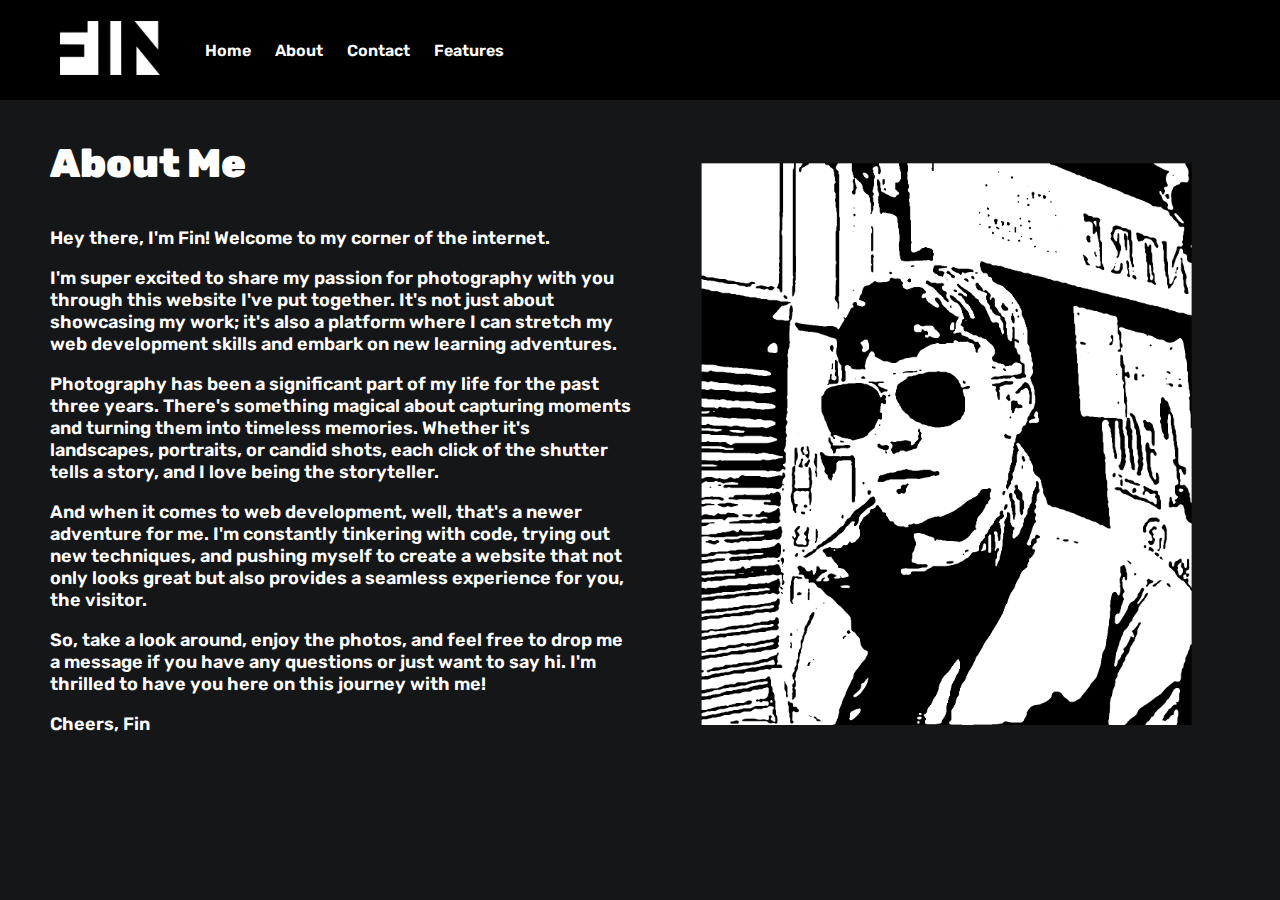
<file: about.html>
<!DOCTYPE html>
<html lang="en">
<head>
<meta charset="UTF-8">
<meta name="viewport" content="width=device-width, initial-scale=1.0">
<title>Fin Young</title>
<link rel="stylesheet" type="text/css" href="styles.css">
<link rel="stylesheet" type="text/css" href="about-styles.css">
<link rel="preconnect" href="https://fonts.googleapis.com">
<link rel="preconnect" href="https://fonts.gstatic.com" crossorigin>
<link href="https://fonts.googleapis.com/css2?family=Rubik:ital,wght@0,300..900;1,300..900&display=swap" rel="stylesheet">
<link rel="shortcut icon" type="x-icon" href="photos/fin logo just f.png" class="icon">
<script src="script.js"></script>
</head>
<body>
    <header class="about2-header">
        <div class="about2-logo">
            <a href="index.html">
            <img class="about2-logo" src="photos/fin logo just letters white.png" alt="Logo">
            </a>
        </div>
        <nav class="about2-nav">
            <ul>
                <li><a href="index.html">Home</a></li>
                <li><a href="about.html">About</a></li>
                <li><a href="contact.html">Contact</a></li>
                <li><a href="slow.html">Features</a></li>
            </ul>
        </nav>
    </header>
    
    <!--<section class="about2-top-strip"></section>-->
    
    <main>
        <section class="about2-me">
        
            <div class="about2-content">
                <h2>About Me</h2>
                <p>Hey there, I'm Fin! Welcome to my corner of the internet.</p>
    
                <p>I'm super excited to share my passion for photography with you through this website I've put together. It's not just about showcasing my work; it's also a platform where I can stretch my web development skills and embark on new learning adventures.</p>
            
                <p>Photography has been a significant part of my life for the past three years. There's something magical about capturing moments and turning them into timeless memories. Whether it's landscapes, portraits, or candid shots, each click of the shutter tells a story, and I love being the storyteller.</p>
            
                <p>And when it comes to web development, well, that's a newer adventure for me. I'm constantly tinkering with code, trying out new techniques, and pushing myself to create a website that not only looks great but also provides a seamless experience for you, the visitor.</p>
            
                <p>So, take a look around, enjoy the photos, and feel free to drop me a message if you have any questions or just want to say hi. I'm thrilled to have you here on this journey with me!</p>
            
                <p>Cheers,
                Fin</p>
            </div>
            <div class="about2-image">
                <img src="photos/Untitled-1.png" alt="About Me Image">
            </div>
        </section>
    </main>
    
</body>
</file>
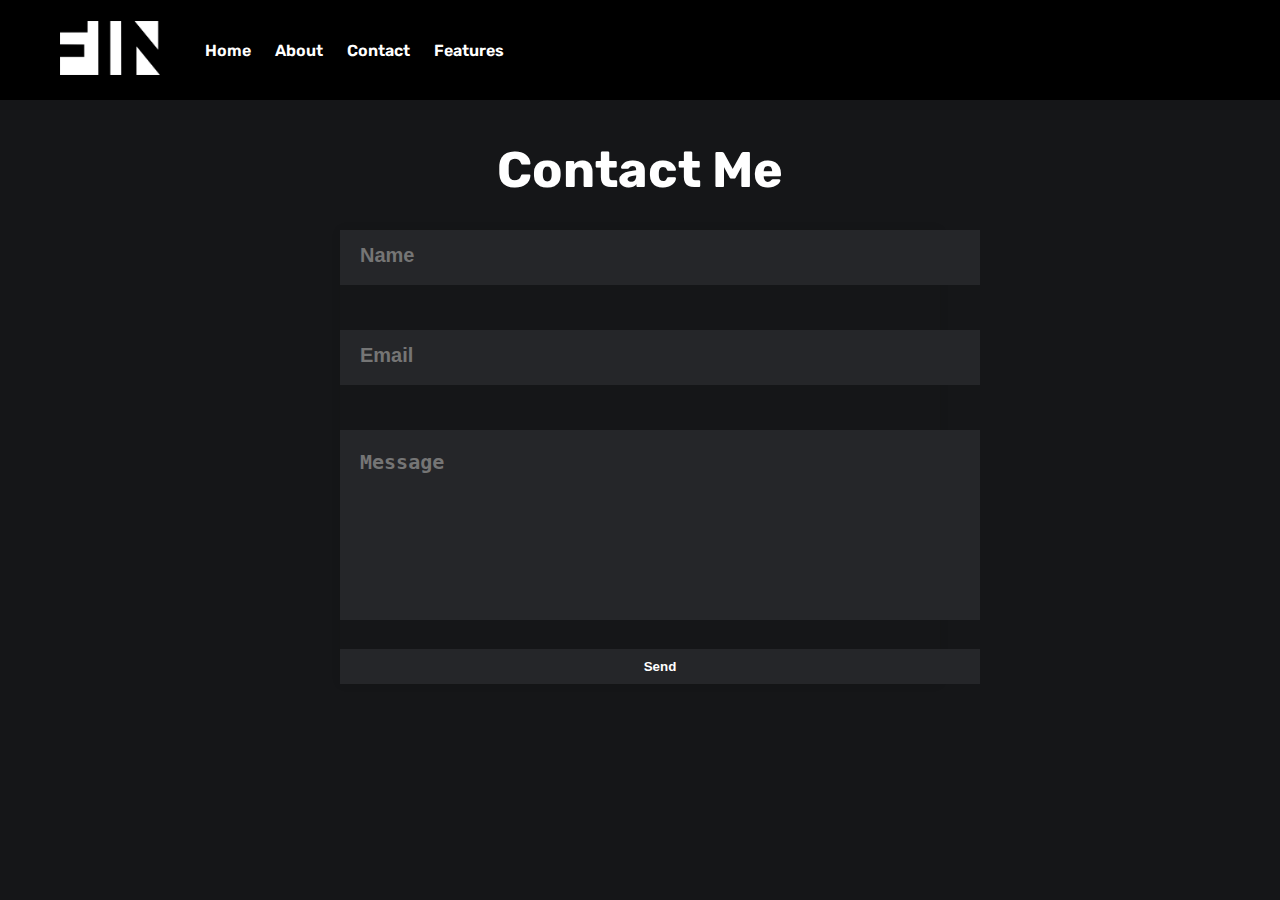
<file: contact.html>
<!DOCTYPE html>
<html lang="en">
<head>
<meta charset="UTF-8">
<meta name="viewport" content="width=device-width, initial-scale=1.0">
<title>Fin Young</title>
<link rel="stylesheet" type="text/css" href="styles.css">
<link rel="stylesheet" type="text/css" href="about-styles.css">
<link rel="stylesheet" type="text/css" href="contact-styles.css">
<link rel="preconnect" href="https://fonts.googleapis.com">
<link rel="preconnect" href="https://fonts.gstatic.com" crossorigin>
<link href="https://fonts.googleapis.com/css2?family=Rubik:ital,wght@0,300..900;1,300..900&display=swap" rel="stylesheet">
<link rel="shortcut icon" type="x-icon" href="photos/fin logo just f.png" class="icon">
<script src="script.js"></script>
</head>
<body>
    <header class="about2-header">
        <div class="about2-logo">
            <a href="index.html">
            <img class="about2-logo" src="photos/fin logo just letters white.png" alt="Logo">
            </a>
        </div>
        <nav class="about2-nav">
            <ul>
                <li><a href="index.html">Home</a></li>
                <li><a href="about.html">About</a></li>
                <li><a href="slow.html">Contact</a></li>
                <li><a href="slow.html">Features</a></li>
            </ul>
        </nav>
    </header>
    <h1 class="contact-title">Contact Me</h1>
    <div class="contact-form">
        <form action="submit.php" method="post">
          <div class="input-container">
            <input type="text" id="name" name="name" placeholder="Name" required>
            <div class="white-strip"></div>
          </div>
          <div class="input-container">
            <input type="email" id="email" name="email" placeholder="Email" required>
            <div class="white-strip"></div>
          </div>
          <textarea id="message" name="message" placeholder="Message"></textarea>
          <button type="submit">Send</button>
        </form>
      </div>
</body>
</html>
</file>
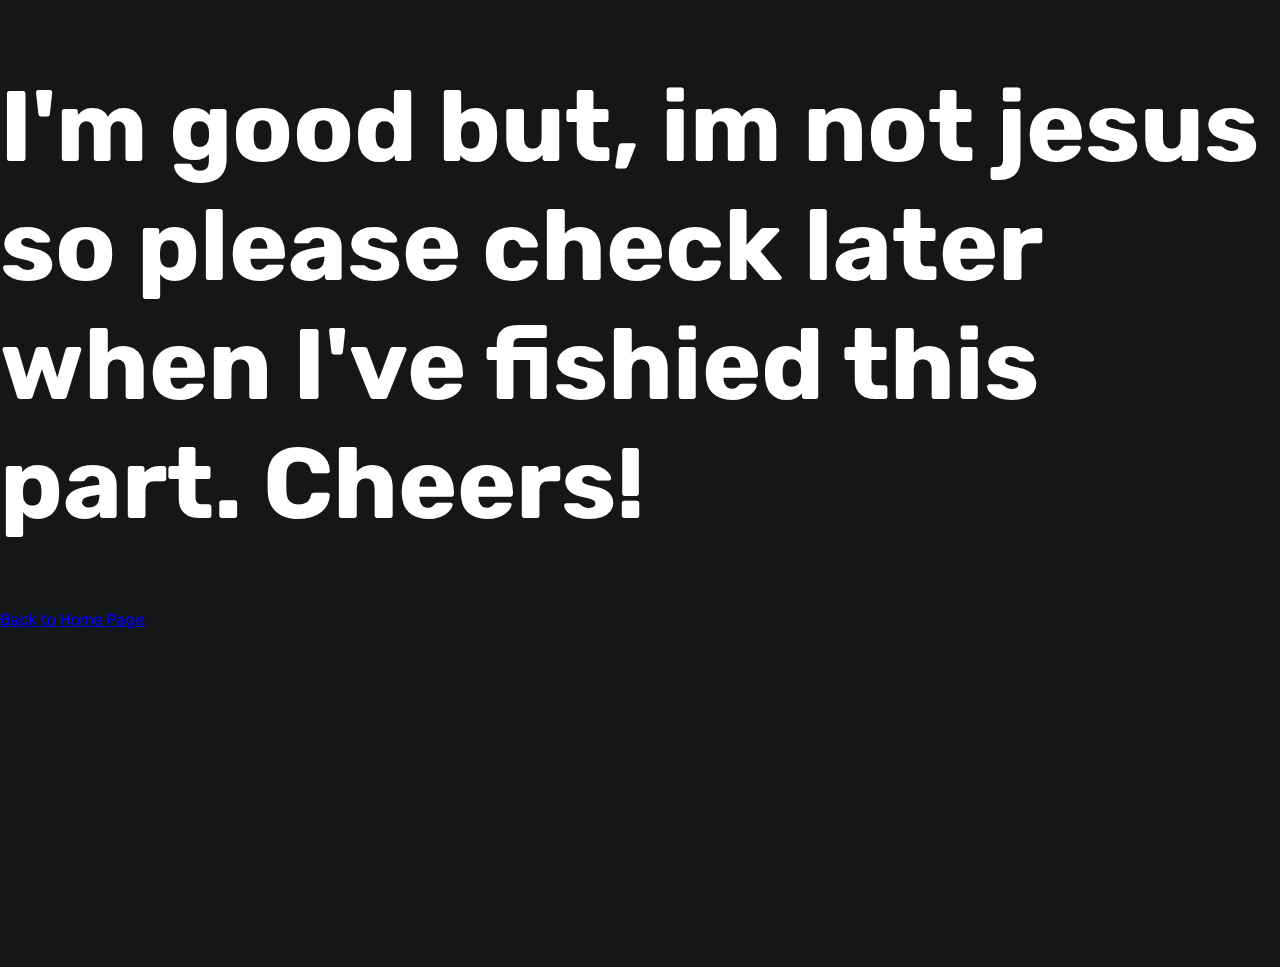
<file: slow.html>
<!DOCTYPE html>

<html lang="en">
<head>
    <meta charset="UTF-8">
    <meta name="viewport" content="width=device-width, initial-scale=1.0">
    <title>Fin Young</title>
    <link rel="stylesheet" type="text/css" href="styles.css">
    <link rel="preconnect" href="https://fonts.googleapis.com">
    <link rel="preconnect" href="https://fonts.gstatic.com" crossorigin>
    <link href="https://fonts.googleapis.com/css2?family=Rubik:ital,wght@0,300..900;1,300..900&display=swap" rel="stylesheet">
    <link rel="shortcut icon" type="x-icon" href="photos/fin logo just f.png" class="icon">
    <script src="script.js"></script>
</head>
<body>
    <div class="slow"><h1>I'm good but, im not jesus so please check later when I've fishied this part. Cheers!</h1></div>
</body>
    <a href="index.html">Back to Home Page</a>
</body>
</head>
</html>
</file>
<file: styles.css>
body, html {
    margin: 0;
    padding: 0;
    height: 100%;
    font-family: 'Rubik', sans-serif;
    color: #ffffff; /* Example text color */
    background-color: #151618;
}

.icon {
    height: 100%;
    width: auto;
}

.container {
    display: flex;
    height: 100%;
    flex: 1;
}

.left-column {
    width: 250px;
    background-color: #000000; /* Example background color */
    height: 100%;
    display: flex;
    flex-direction: column;
    justify-content: center; /* Vertically center content */
    align-items: center; /* Horizontally center content */
    position: fixed;
}


.logo img {
    width: 100px; /* Example width */
    height: auto;
    margin-top: 50px;
}

.navigation {
    font-size: 20px; /* Example font size */
    color: white;
    margin-top: auto; /* Push navigation to the bottom */
    margin-bottom: auto; /* Push navigation to the top */
    text-align: center; /* Center the list items */
}

.navigation ul {
    list-style-type: none;
    padding: 0;
    margin: 0;
}

.navigation ul li {
    margin-bottom: 10px; /* Add some space between list items */
}

.navigation ul li a {
    text-decoration: none;
    color: #ffffff; /* Link color */
    font-weight: bold;
}

.navigation ul li a:hover {
    color: #555; /* Hover color */
}
.right-column {
    flex: 1;
    display: flex;
    flex-direction: column;
    padding-left: 250px;
}

.top-section {
    min-height: 75px; /* Ensure the top section stays at least 75px high */
    background-color: #000000; /* Example background color */
    display: flex;
    justify-content: flex-end; /* Align content to the right */
    align-items: center; /* Center vertically */
}

.top-navigation ul {
    list-style-type: none;
    padding: 0;
    margin: 0;
    margin-right: 50px;
}

.top-navigation ul li {
    display: inline-block;
    margin-left: 20px; /* Add some space between list items */
}

.top-navigation ul li:first-child {
    margin-left: 0; /* Remove margin from the first list item */
}

.top-navigation ul li a {
    text-decoration: none;
    color: #ffffff; /* Link color */
    font-weight: bold;
}

.top-navigation ul li a:hover {
    color: #555; /* Hover color */
}

.bottom-section {
    flex: 1;
    background-color: #151618; /* Example background color */
     /* Add spacing around the border */
}

.photo-container {
    padding: 30px;
    display: flex;
    flex-wrap: wrap;
    gap: 10px;
}
.column {
    width: calc(25% - 10px); /* 25% width with 10px spacing */
    margin-bottom: 10px;
}

.column img {
    width: 100%;
    display: block;
    margin-bottom: 10px;
    transition: transform 0.3s ease; /* Add transition for smooth animation */
    cursor: pointer; /* Add this line to change cursor to pointer */
}

.column img:hover {
    transform: scale(1.025); /* Increase size by 10% on hover */
}

/* Modal styles */
.modal {
    padding: 0; /* Remove padding */
    margin: auto; /* Center horizontally */
    display: none;
    position: fixed;
    z-index: 1;
    left: 0;
    top: 0;
    width: 100%;
    height: 100%;
    overflow: auto;
    background-color: rgba(0, 0, 0, 0.8);
  }
  
  /* Modal content */
  .modal-content {
    margin: auto;
    display: flex;
    flex-direction: column; /* Arrange elements in a column */
    align-items: center; /* Center items horizontally */
    max-width: 80%; /* Adjust as needed */
    max-height: 80vh; /* 80% of viewport height */
  }
  
  .modal-img {
    width: auto; /* Full width */
    height: 100%; /* Full height */
    object-fit: cover; /* Scale image to fit the container */; /* Adjust as needed */
    margin-bottom: 10px; /* Add some space between image and caption */
    max-width: 100%;
    max-height: 100%;
  }
  
  .caption {
    position: absolute; /* Set position to absolute */
    bottom: calc(2.5% + 0px); /* Halfway between image and top of viewport */
    text-align: center; /* Center the caption */
  }
  
  .close {
    position: absolute;
    top: 15px;
    right: 35px;
    color: #f1f1f1;
    font-size: 40px;
    font-weight: bold;
    transition: 0.3s;
  }
  
  .close:hover,
  .close:focus {
    color: #bbb;
    text-decoration: none;
    cursor: pointer;
  }
  
.slow {
    font-size: 50px;
    color: #ffffff;
}

.bottom-section-about {
    flex: 1;
    background-color: #000000; /* Example background color */
     /* Add spacing around the border */
}

.about-title {
    font-size: 40px;
    font-weight: bold;
    text-align: center; /* Align the title to the left */
    /*padding-right: calc(100% - 250px);*/
    padding-right: 30px;
    font-weight: 900;
}
.about-container {
    position: relative;
    display: flex;
    align-items: flex-start;
    padding-top: 0px;
}

.about-textbox {
    max-width: calc(50% - 30px);
    padding: 10px 40px;
    position: relative;
}

.about-image {
    position: absolute;
    top: 0;
    right: 0;
    width: calc(40% - 50px); /* Adjust as needed */
    max-width: 500px; /* Set maximum width for the image */
    padding: 10px 40px;
}

.about-image img {
    padding-top: 20px;
    width: 100%;
    height: auto; 
}
</file>
<file: about-styles.css>
.about2-header {
    display: flex;
    align-items: center;
    justify-content: space-between;
    background-color: #000000; /* Change as per your design */
    height: 100px;
}

.about2-logo {
    flex-shrink: 0; /* Prevent logo from shrinking */
    width: 100px;
    height: auto;
    padding-left: 30px;
}

.about2-nav {
    margin-right: auto; /* Pushes the nav to the left */
    padding-left: 75px;
}

.about2-nav ul {
    font-weight: 600;
    list-style-type: none;
    padding: 0;
    margin: 0;
}

.about2-nav ul li {
    display: inline;
    margin-right: 20px;
}

.about2-nav ul li:last-child {
    margin-right: 0;
}

.about2-nav ul li a {
    color: #fff; /* Change as per your design */
    text-decoration: none;
}

.about2-top-strip {
    height: 50px; /* Adjust height as needed */
    background-color: #ccc; /* Change as per your design */
}

.about2-me {
    display: flex;
    flex-wrap: wrap;
    padding: 20px 50px 50px 50px;
    background-color: #151618;
    max-width: 1500px;
    margin: auto;
    align-items: flex-start;
}

.about2-me h2 {
    padding: 20px 0 20px 0;
    flex-basis: 100%;
    font-size: 40px;
    font-weight: 900;
    margin-top: 0;
    margin-bottom: 20px;
}

.about2-content {
    font-size: 18px;
    font-weight: 600;
    flex-basis: calc(50% - 5px); /* Adjusted width for content */
    margin-right: 10px;
    max-width: 700px;
}

.about2-image {
    flex-basis: calc(50% - 5px); /* Adjusted width for image */
    max-width: 500px;
    margin: auto;
    padding-left: 20px;
}

.about2-image img {
    max-width: 100%; /* Ensures image resizes proportionally */
    height: auto; /* Prevents distortion */
    max-height: 100%; /* Added to ensure the image doesn't exceed its container */
    align-self: flex-start; /* Align image at the start of its flex container */
}

@media (max-width: 1150px) {
    .about2-me {
        flex-direction: column;
    }

    .about2-content, .about2-image {
        flex-basis: 100%;
    }

    .about2-image img {
        max-width: 100%; /* Ensures image resizes proportionally */
        height: auto; /* Prevents distortion */
        max-height: 100%; /* Added to ensure the image doesn't exceed its container */
    }
    .about2-content {
        margin: auto;
        text-align: center;
    }
    .about2-me h2 {
        flex-basis: 100%;
        font-size: 40px;
        font-weight: 900;
        margin: auto;
        padding-bottom: 20px;
    }
}
</file>
<file: contact-styles.css>
.contact-form {
    max-width: 600px;
    margin: 50px auto;
    padding: 3s0px;
    border-radius: 5px;
    box-shadow: 0 0 10px rgba(0, 0, 0, 0.1);
  }
  
  .input-container {
    position: relative;
    width: 100%; /* Full width of the contact form */
    margin-bottom: 50px;
    height: 50px;
  }

  ::placeholder {
    font-weight: 900;
    font-size: 20px;
  }
  
  input,
  textarea {
    width: 100%; /* Full width of the container */
    padding: 20px;
    border: 0px solid #ccc;
    border-radius: 0px;
    outline: none;
    background-color: #252629;
    margin-bottom: 5px; /* Adjusted margin */
  }
  
  /*white-strip {
    position: absolute;
    bottom: 0;
    left: 0;
    width: 640px;
    height: 5px;
    background-color: #ffffff;
  }*/
  
  textarea {
    height: 150px;
    resize: none;
    color: #ffffff;
  }
  
  button {
    display: block;
    width: 640px;
    padding: 10px;
    background-color: #252629;
    color: #ffffff;
    border: none;
    border-radius: 0px;
    cursor: pointer;
    outline: none;
    margin-top: 20px;
    font-weight: 900;
  }
  
  button:hover {
    background-color: #0056b3;
  }

.contact-title {
    text-align: center;
    font-weight: 700;
    font-size: 50px;
    margin-bottom: -20px;
    margin-top: 40px;
}
</file>
